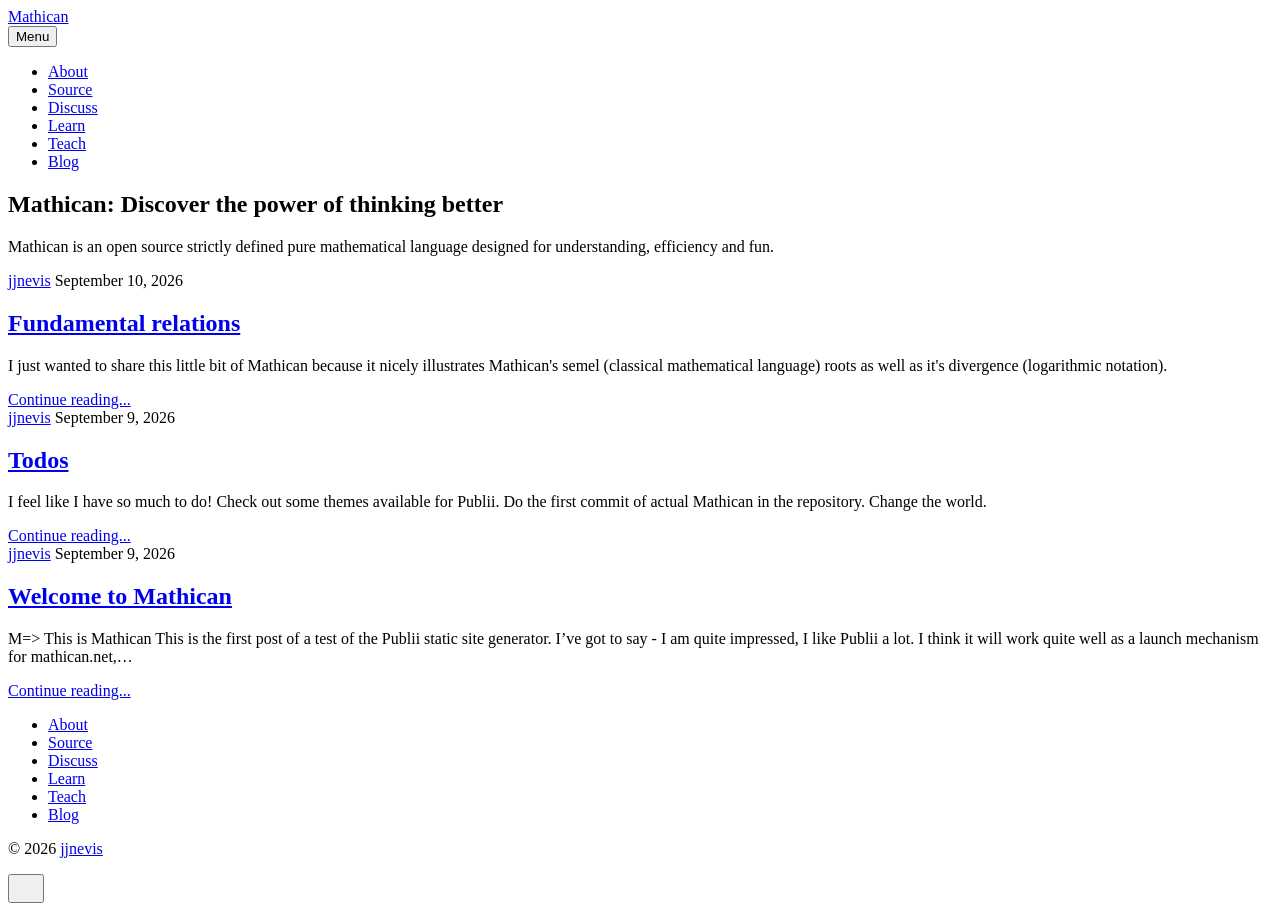
<file: index.html>
<!DOCTYPE html><html lang="en-gb"><head><meta charset="utf-8"><meta http-equiv="X-UA-Compatible" content="IE=edge"><meta name="viewport" content="width=device-width,initial-scale=1"><title>Mathican</title><meta name="generator" content="Publii Open-Source CMS for Static Site"><link rel="canonical" href="https://mathican.net/"><link rel="alternate" type="application/atom+xml" href="https://mathican.net/feed.xml" title="Mathican - RSS"><link rel="alternate" type="application/json" href="https://mathican.net/feed.json" title="Mathican - JSON"><meta property="og:title" content="Mathican"><meta property="og:site_name" content="Mathican"><meta property="og:description" content=""><meta property="og:url" content="https://mathican.net/"><meta property="og:type" content="website"><link rel="stylesheet" href="https://mathican.net/assets/css/style.css?v&#x3D;a0ba884548820066dfadd8416036abba"><script type="application/ld+json">{"@context":"http://schema.org","@type":"Organization","name":"Mathican","url":"https://mathican.net/"}</script><noscript><style>img[loading] {
                    opacity: 1;
                }</style></noscript></head><body class="home-template"><header class="top js-header"><a class="logo" href="https://mathican.net/">Mathican</a><nav class="navbar js-navbar"><button class="navbar__toggle js-toggle" aria-label="Menu" aria-haspopup="true" aria-expanded="false"><span class="navbar__toggle-box"><span class="navbar__toggle-inner">Menu</span></span></button><ul class="navbar__menu"><li><a href="https://mathican.net/mathican-think-better.html" target="_self">About</a></li><li><a href="https://github.com/jjnevis/mathican" target="_self">Source</a></li><li><a href="https://github.com/jjnevis/mathican/discussions" target="_self">Discuss</a></li><li><a href="https://mathican.net/page-two.html" target="_self">Learn</a></li><li><a href="https://mathican.net/home-page.html" target="_self">Teach</a></li><li><a href="https://mathican.net/" target="_self">Blog</a></li></ul></nav></header><main><div class="hero hero--noimage"><header class="hero__content hero__content--centered"><div class="wrapper"><h2>Mathican: Discover the power of thinking better</h2><p>Mathican is an open source strictly defined pure mathematical language designed for understanding, efficiency and fun.</p></div></header></div><div class="wrapper feed"><article class="feed__item feed__item--centered"><div class="feed__content"><header><div class="feed__meta"><a href="https://mathican.net/authors/jay-bostock/" class="feed__author">jjnevis</a> <time datetime="2026-09-10T11:52" class="feed__date">September 10, 2026</time></div><h2 class="feed__title"><a href="https://mathican.net/fundamental-relations.html">Fundamental relations</a></h2></header><p>I just wanted to share this little bit of Mathican because it nicely illustrates Mathican's semel (classical mathematical language) roots as well as it's divergence (logarithmic notation).</p><a href="https://mathican.net/fundamental-relations.html" class="readmore feed__readmore">Continue reading...</a></div></article><article class="feed__item feed__item--centered"><div class="feed__content"><header><div class="feed__meta"><a href="https://mathican.net/authors/jay-bostock/" class="feed__author">jjnevis</a> <time datetime="2026-09-09T23:56" class="feed__date">September 9, 2026</time></div><h2 class="feed__title"><a href="https://mathican.net/test-post.html">Todos</a></h2></header><p>I feel like I have so much to do! Check out some themes available for Publii. Do the first commit of actual Mathican in the repository. Change the world.</p><a href="https://mathican.net/test-post.html" class="readmore feed__readmore">Continue reading...</a></div></article><article class="feed__item feed__item--centered"><div class="feed__content"><header><div class="feed__meta"><a href="https://mathican.net/authors/jay-bostock/" class="feed__author">jjnevis</a> <time datetime="2026-09-09T23:25" class="feed__date">September 9, 2026</time></div><h2 class="feed__title"><a href="https://mathican.net/welcome-to-mathican.html">Welcome to Mathican</a></h2></header><p>M=&gt; This is Mathican This is the first post of a test of the Publii static site generator. I’ve got to say - I am quite impressed, I like Publii a lot. I think it will work quite well as a launch mechanism for mathican.net,&hellip;</p><a href="https://mathican.net/welcome-to-mathican.html" class="readmore feed__readmore">Continue reading...</a></div></article></div></main><footer class="footer"><div class="wrapper"><nav class="footer__nav"><ul><li><a href="https://mathican.net/mathican-think-better.html" class="al" target="_self">About</a></li><li><a href="https://github.com/jjnevis/mathican" class="al" target="_self">Source</a></li><li><a href="https://github.com/jjnevis/mathican/discussions" class="al" target="_self">Discuss</a></li><li><a href="https://mathican.net/page-two.html" class="al" target="_self">Learn</a></li><li><a href="https://mathican.net/home-page.html" class="al" target="_self">Teach</a></li><li><a href="https://mathican.net/" class="al" target="_self">Blog</a></li></ul></nav><div class="footer__copyright"><p>© 2026 <a href="https://jjnevis.com" title="jjnevis">jjnevis</a></p></div><button id="backToTop" class="footer__bttop" aria-label="Back to top" title="Back to top"><svg width="20" height="20"><use xlink:href="https://mathican.net/assets/svg/svg-map.svg#toparrow"/></svg></button></div></footer><script defer="defer" src="https://mathican.net/assets/js/scripts.min.js?v&#x3D;dafec4f87fead6718cb125f0b0fc8441"></script><script>window.publiiThemeMenuConfig={mobileMenuMode:'sidebar',animationSpeed:300,submenuWidth: 'auto',doubleClickTime:500,mobileMenuExpandableSubmenus:true,relatedContainerForOverlayMenuSelector:'.top'};</script><script>var images = document.querySelectorAll('img[loading]');
        for (var i = 0; i < images.length; i++) {
            if (images[i].complete) {
                images[i].classList.add('is-loaded');
            } else {
                images[i].addEventListener('load', function () {
                    this.classList.add('is-loaded');
                }, false);
            }
        }</script></body></html>
</file>
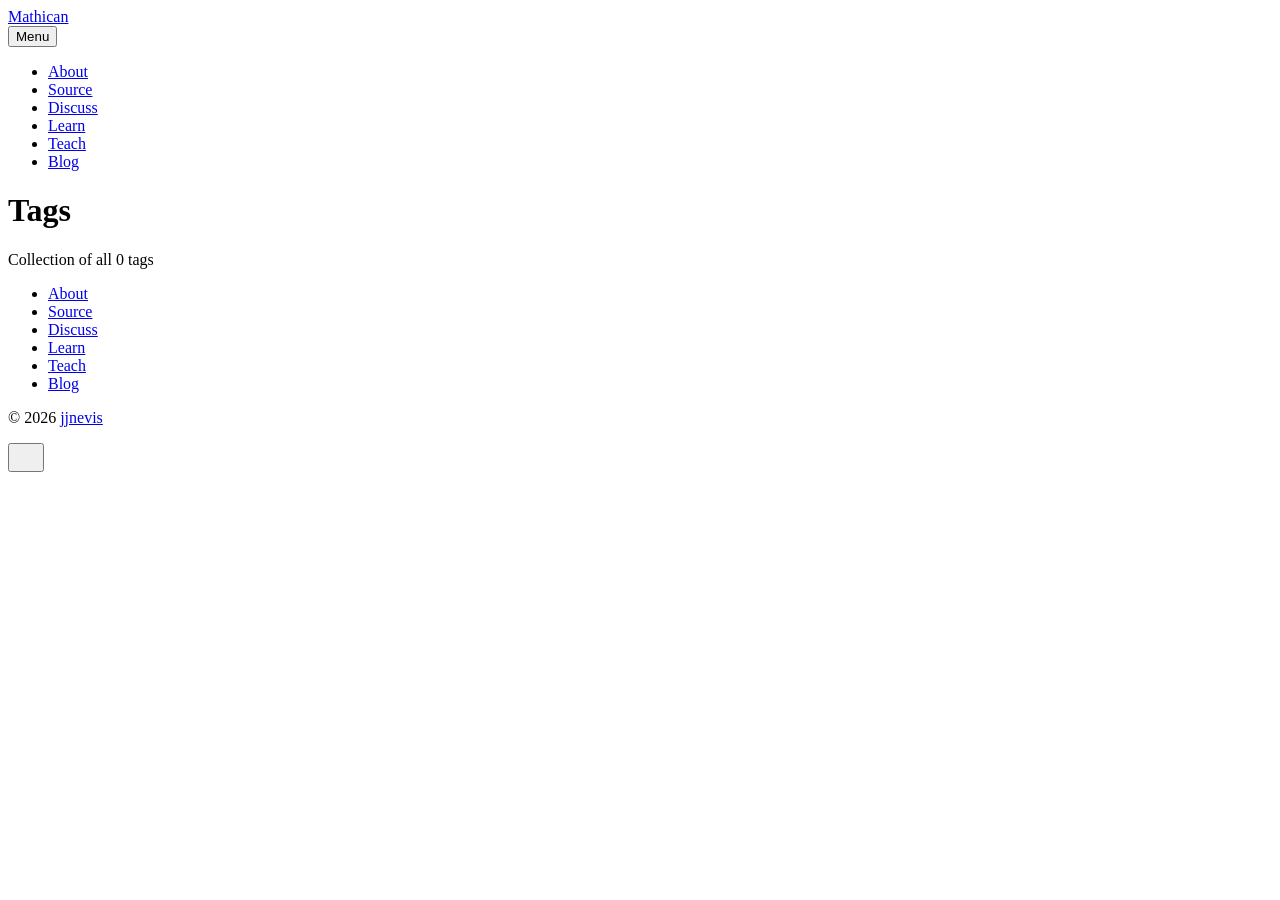
<file: tags/index.html>
<!DOCTYPE html><html lang="en-gb"><head><meta charset="utf-8"><meta http-equiv="X-UA-Compatible" content="IE=edge"><meta name="viewport" content="width=device-width,initial-scale=1"><title>All tags - Mathican</title><meta name="robots" content="noindex, follow"><meta name="generator" content="Publii Open-Source CMS for Static Site"><link rel="alternate" type="application/atom+xml" href="https://mathican.net/feed.xml" title="Mathican - RSS"><link rel="alternate" type="application/json" href="https://mathican.net/feed.json" title="Mathican - JSON"><meta property="og:title" content="Mathican"><meta property="og:site_name" content="Mathican"><meta property="og:description" content=""><meta property="og:url" content="https://mathican.net/tags/"><meta property="og:type" content="website"><link rel="stylesheet" href="https://mathican.net/assets/css/style.css?v&#x3D;a0ba884548820066dfadd8416036abba"><script type="application/ld+json">{"@context":"http://schema.org","@type":"Organization","name":"Mathican","url":"https://mathican.net/"}</script><noscript><style>img[loading] {
                    opacity: 1;
                }</style></noscript></head><body class="tags-template"><header class="top js-header"><a class="logo" href="https://mathican.net/">Mathican</a><nav class="navbar js-navbar"><button class="navbar__toggle js-toggle" aria-label="Menu" aria-haspopup="true" aria-expanded="false"><span class="navbar__toggle-box"><span class="navbar__toggle-inner">Menu</span></span></button><ul class="navbar__menu"><li><a href="https://mathican.net/mathican-think-better.html" target="_self">About</a></li><li><a href="https://github.com/jjnevis/mathican" target="_self">Source</a></li><li><a href="https://github.com/jjnevis/mathican/discussions" target="_self">Discuss</a></li><li><a href="https://mathican.net/page-two.html" target="_self">Learn</a></li><li><a href="https://mathican.net/home-page.html" target="_self">Teach</a></li><li><a href="https://mathican.net/" target="_self">Blog</a></li></ul></nav></header><main class="page page--tags"><div class="hero hero--noimage"><header class="hero__content hero__content--centered"><div class="wrapper"><h1>Tags</h1><p class="page__desc">Collection of all 0 tags</p></div></header></div><div class="wrapper"><ul class="feed feed--grid"></ul></div></main><footer class="footer"><div class="wrapper"><nav class="footer__nav"><ul><li><a href="https://mathican.net/mathican-think-better.html" class="al" target="_self">About</a></li><li><a href="https://github.com/jjnevis/mathican" class="al" target="_self">Source</a></li><li><a href="https://github.com/jjnevis/mathican/discussions" class="al" target="_self">Discuss</a></li><li><a href="https://mathican.net/page-two.html" class="al" target="_self">Learn</a></li><li><a href="https://mathican.net/home-page.html" class="al" target="_self">Teach</a></li><li><a href="https://mathican.net/" class="al" target="_self">Blog</a></li></ul></nav><div class="footer__copyright"><p>© 2026 <a href="https://jjnevis.com" title="jjnevis">jjnevis</a></p></div><button id="backToTop" class="footer__bttop" aria-label="Back to top" title="Back to top"><svg width="20" height="20"><use xlink:href="https://mathican.net/assets/svg/svg-map.svg#toparrow"/></svg></button></div></footer><script defer="defer" src="https://mathican.net/assets/js/scripts.min.js?v&#x3D;dafec4f87fead6718cb125f0b0fc8441"></script><script>window.publiiThemeMenuConfig={mobileMenuMode:'sidebar',animationSpeed:300,submenuWidth: 'auto',doubleClickTime:500,mobileMenuExpandableSubmenus:true,relatedContainerForOverlayMenuSelector:'.top'};</script><script>var images = document.querySelectorAll('img[loading]');
        for (var i = 0; i < images.length; i++) {
            if (images[i].complete) {
                images[i].classList.add('is-loaded');
            } else {
                images[i].addEventListener('load', function () {
                    this.classList.add('is-loaded');
                }, false);
            }
        }</script></body></html>
</file>
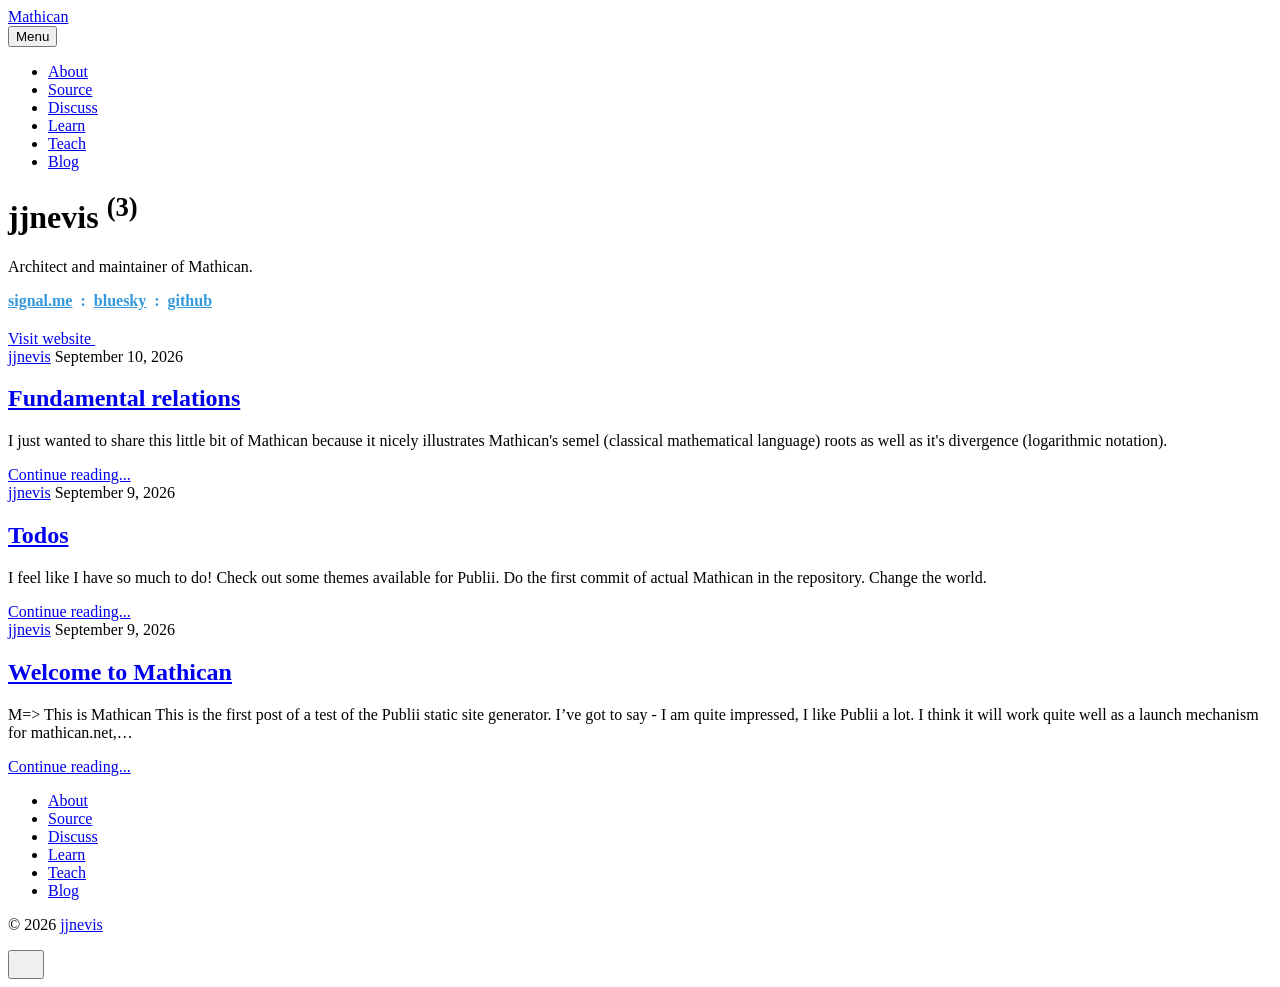
<file: authors/jay-bostock/index.html>
<!DOCTYPE html><html lang="en-gb"><head><meta charset="utf-8"><meta http-equiv="X-UA-Compatible" content="IE=edge"><meta name="viewport" content="width=device-width,initial-scale=1"><title>Author: jjnevis - Mathican</title><meta name="robots" content="noindex, follow"><meta name="generator" content="Publii Open-Source CMS for Static Site"><link rel="alternate" type="application/atom+xml" href="https://mathican.net/feed.xml" title="Mathican - RSS"><link rel="alternate" type="application/json" href="https://mathican.net/feed.json" title="Mathican - JSON"><meta property="og:title" content="jjnevis"><meta property="og:site_name" content="Mathican"><meta property="og:description" content=""><meta property="og:url" content="https://mathican.net/authors/jay-bostock/"><meta property="og:type" content="website"><link rel="stylesheet" href="https://mathican.net/assets/css/style.css?v&#x3D;a0ba884548820066dfadd8416036abba"><script type="application/ld+json">{"@context":"http://schema.org","@type":"Organization","name":"Mathican","url":"https://mathican.net/"}</script><noscript><style>img[loading] {
                    opacity: 1;
                }</style></noscript></head><body class="author-template"><header class="top js-header"><a class="logo" href="https://mathican.net/">Mathican</a><nav class="navbar js-navbar"><button class="navbar__toggle js-toggle" aria-label="Menu" aria-haspopup="true" aria-expanded="false"><span class="navbar__toggle-box"><span class="navbar__toggle-inner">Menu</span></span></button><ul class="navbar__menu"><li><a href="https://mathican.net/mathican-think-better.html" target="_self">About</a></li><li><a href="https://github.com/jjnevis/mathican" target="_self">Source</a></li><li><a href="https://github.com/jjnevis/mathican/discussions" target="_self">Discuss</a></li><li><a href="https://mathican.net/page-two.html" target="_self">Learn</a></li><li><a href="https://mathican.net/home-page.html" target="_self">Teach</a></li><li><a href="https://mathican.net/" target="_self">Blog</a></li></ul></nav></header><main class="page page--author"><div class="hero hero--noimage"><header class="hero__content hero__content--centered"><div class="wrapper"><div><h1>jjnevis <sup>(3)</sup></h1><div class="page__desc"><p>Architect and maintainer of Mathican.</p><p><span style="color: #3598db;"><strong><a href="https://signal.me/#eu/1jBFLDtlW_A7BFiOjUFwmZ_xEIvnwQEYni6h6uMxLAWQ4lgb7V9CGIiminJ3ol8H" title="signal.me" style="color: #3598db;">signal.me</a>  :  <span style="color: #3598db;"><a href="https://bsky.app/profile/jjnevis.com" title="bluesky" style="color: #3598db;">bluesky</a>  :  <a href="https://github.com/jjnevis" title="github" style="color: #3598db;">github</a></span></strong></span></p></div><div class="page--author__website"><a href="https://jjnevis.com" target="_blank" rel="nofollow noreferrer noopener" class="btn btn--icon"><span>Visit website</span> <svg height="18" width="18" aria-hidden="true"><use xlink:href="https://mathican.net/assets/svg/svg-map.svg#website"/></svg></a></div></div></div></header></div><div class="wrapper feed"><article class="feed__item feed__item--centered"><div class="feed__content"><header><div class="feed__meta"><a href="https://mathican.net/authors/jay-bostock/" class="feed__author">jjnevis</a> <time datetime="2026-09-10T11:52" class="feed__date">September 10, 2026</time></div><h2 class="feed__title"><a href="https://mathican.net/fundamental-relations.html">Fundamental relations</a></h2></header><p>I just wanted to share this little bit of Mathican because it nicely illustrates Mathican's semel (classical mathematical language) roots as well as it's divergence (logarithmic notation).</p><a href="https://mathican.net/fundamental-relations.html" class="readmore feed__readmore">Continue reading...</a></div></article><article class="feed__item feed__item--centered"><div class="feed__content"><header><div class="feed__meta"><a href="https://mathican.net/authors/jay-bostock/" class="feed__author">jjnevis</a> <time datetime="2026-09-09T23:56" class="feed__date">September 9, 2026</time></div><h2 class="feed__title"><a href="https://mathican.net/test-post.html">Todos</a></h2></header><p>I feel like I have so much to do! Check out some themes available for Publii. Do the first commit of actual Mathican in the repository. Change the world.</p><a href="https://mathican.net/test-post.html" class="readmore feed__readmore">Continue reading...</a></div></article><article class="feed__item feed__item--centered"><div class="feed__content"><header><div class="feed__meta"><a href="https://mathican.net/authors/jay-bostock/" class="feed__author">jjnevis</a> <time datetime="2026-09-09T23:25" class="feed__date">September 9, 2026</time></div><h2 class="feed__title"><a href="https://mathican.net/welcome-to-mathican.html">Welcome to Mathican</a></h2></header><p>M=&gt; This is Mathican This is the first post of a test of the Publii static site generator. I’ve got to say - I am quite impressed, I like Publii a lot. I think it will work quite well as a launch mechanism for mathican.net,&hellip;</p><a href="https://mathican.net/welcome-to-mathican.html" class="readmore feed__readmore">Continue reading...</a></div></article></div></main><footer class="footer"><div class="wrapper"><nav class="footer__nav"><ul><li><a href="https://mathican.net/mathican-think-better.html" class="al" target="_self">About</a></li><li><a href="https://github.com/jjnevis/mathican" class="al" target="_self">Source</a></li><li><a href="https://github.com/jjnevis/mathican/discussions" class="al" target="_self">Discuss</a></li><li><a href="https://mathican.net/page-two.html" class="al" target="_self">Learn</a></li><li><a href="https://mathican.net/home-page.html" class="al" target="_self">Teach</a></li><li><a href="https://mathican.net/" class="al" target="_self">Blog</a></li></ul></nav><div class="footer__copyright"><p>© 2026 <a href="https://jjnevis.com" title="jjnevis">jjnevis</a></p></div><button id="backToTop" class="footer__bttop" aria-label="Back to top" title="Back to top"><svg width="20" height="20"><use xlink:href="https://mathican.net/assets/svg/svg-map.svg#toparrow"/></svg></button></div></footer><script defer="defer" src="https://mathican.net/assets/js/scripts.min.js?v&#x3D;dafec4f87fead6718cb125f0b0fc8441"></script><script>window.publiiThemeMenuConfig={mobileMenuMode:'sidebar',animationSpeed:300,submenuWidth: 'auto',doubleClickTime:500,mobileMenuExpandableSubmenus:true,relatedContainerForOverlayMenuSelector:'.top'};</script><script>var images = document.querySelectorAll('img[loading]');
        for (var i = 0; i < images.length; i++) {
            if (images[i].complete) {
                images[i].classList.add('is-loaded');
            } else {
                images[i].addEventListener('load', function () {
                    this.classList.add('is-loaded');
                }, false);
            }
        }</script></body></html>
</file>
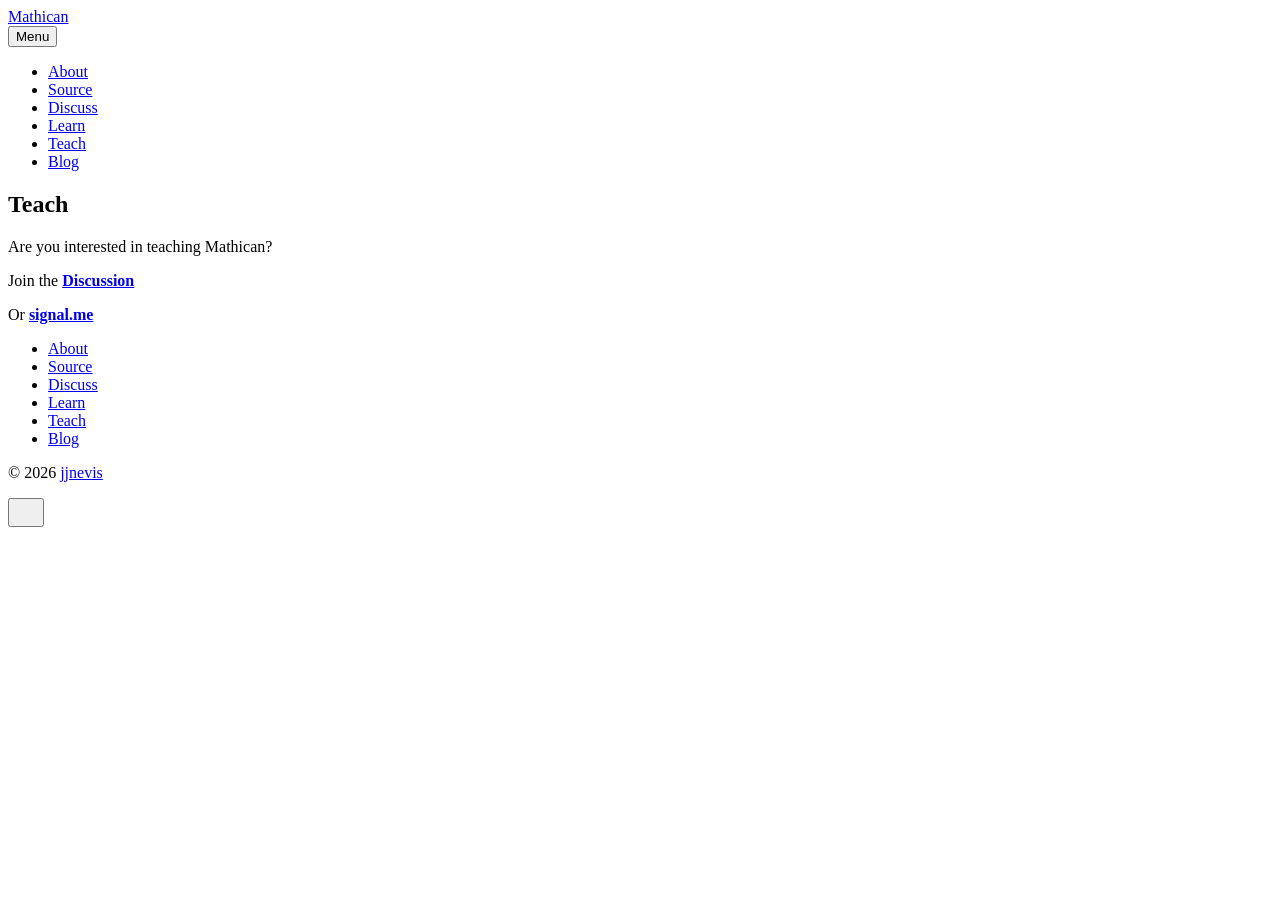
<file: home-page.html>
<!DOCTYPE html><html lang="en-gb"><head><meta charset="utf-8"><meta http-equiv="X-UA-Compatible" content="IE=edge"><meta name="viewport" content="width=device-width,initial-scale=1"><title>Teach - Mathican</title><meta name="description" content="Are you interested in teaching Mathican? Join the Discussion Or signal.me"><meta name="generator" content="Publii Open-Source CMS for Static Site"><link rel="canonical" href="https://mathican.net/home-page.html"><link rel="alternate" type="application/atom+xml" href="https://mathican.net/feed.xml" title="Mathican - RSS"><link rel="alternate" type="application/json" href="https://mathican.net/feed.json" title="Mathican - JSON"><meta property="og:title" content="Teach"><meta property="og:site_name" content="Mathican"><meta property="og:description" content="Are you interested in teaching Mathican? Join the Discussion Or signal.me"><meta property="og:url" content="https://mathican.net/home-page.html"><meta property="og:type" content="article"><link rel="stylesheet" href="https://mathican.net/assets/css/style.css?v&#x3D;a0ba884548820066dfadd8416036abba"><script type="application/ld+json">{"@context":"http://schema.org","@type":"Article","mainEntityOfPage":{"@type":"WebPage","@id":"https://mathican.net/home-page.html"},"headline":"Teach","datePublished":"2026-09-09T23:59+01:00","dateModified":"2026-09-10T15:59+01:00","description":"Are you interested in teaching Mathican? Join the Discussion Or signal.me","author":{"@type":"Person","name":"jjnevis","url":"https://mathican.net/authors/jay-bostock/"},"publisher":{"@type":"Organization","name":"jjnevis"}}</script><noscript><style>img[loading] {
                    opacity: 1;
                }</style></noscript></head><body class="page-template"><header class="top js-header"><a class="logo" href="https://mathican.net/">Mathican</a><nav class="navbar js-navbar"><button class="navbar__toggle js-toggle" aria-label="Menu" aria-haspopup="true" aria-expanded="false"><span class="navbar__toggle-box"><span class="navbar__toggle-inner">Menu</span></span></button><ul class="navbar__menu"><li><a href="https://mathican.net/mathican-think-better.html" target="_self">About</a></li><li><a href="https://github.com/jjnevis/mathican" target="_self">Source</a></li><li><a href="https://github.com/jjnevis/mathican/discussions" target="_self">Discuss</a></li><li><a href="https://mathican.net/page-two.html" target="_self">Learn</a></li><li class="active"><a href="https://mathican.net/home-page.html" target="_self">Teach</a></li><li><a href="https://mathican.net/" target="_self">Blog</a></li></ul></nav></header><main class="page"><article class="content"><div class="hero hero--noimage"><header class="hero__content hero__content--centered"><div class="wrapper"><h1>Teach</h1></div></header></div><div class="entry-wrapper content__entry"><p>Are you interested in teaching Mathican?</p><p>Join the <strong><a href="https://github.com/jjnevis/mathican/discussions" title="Discussion">Discussion</a></strong></p><p>Or <strong><a href="https://signal.me/#eu/1jBFLDtlW_A7BFiOjUFwmZ_xEIvnwQEYni6h6uMxLAWQ4lgb7V9CGIiminJ3ol8H" title="signal.me">signal.me</a></strong></p></div></article></main><footer class="footer"><div class="wrapper"><nav class="footer__nav"><ul><li><a href="https://mathican.net/mathican-think-better.html" class="al" target="_self">About</a></li><li><a href="https://github.com/jjnevis/mathican" class="al" target="_self">Source</a></li><li><a href="https://github.com/jjnevis/mathican/discussions" class="al" target="_self">Discuss</a></li><li><a href="https://mathican.net/page-two.html" class="al" target="_self">Learn</a></li><li class="active"><a href="https://mathican.net/home-page.html" class="al" target="_self">Teach</a></li><li><a href="https://mathican.net/" class="al" target="_self">Blog</a></li></ul></nav><div class="footer__copyright"><p>© 2026 <a href="https://jjnevis.com" title="jjnevis">jjnevis</a></p></div><button id="backToTop" class="footer__bttop" aria-label="Back to top" title="Back to top"><svg width="20" height="20"><use xlink:href="https://mathican.net/assets/svg/svg-map.svg#toparrow"/></svg></button></div></footer><script defer="defer" src="https://mathican.net/assets/js/scripts.min.js?v&#x3D;dafec4f87fead6718cb125f0b0fc8441"></script><script>window.publiiThemeMenuConfig={mobileMenuMode:'sidebar',animationSpeed:300,submenuWidth: 'auto',doubleClickTime:500,mobileMenuExpandableSubmenus:true,relatedContainerForOverlayMenuSelector:'.top'};</script><script>var images = document.querySelectorAll('img[loading]');
        for (var i = 0; i < images.length; i++) {
            if (images[i].complete) {
                images[i].classList.add('is-loaded');
            } else {
                images[i].addEventListener('load', function () {
                    this.classList.add('is-loaded');
                }, false);
            }
        }</script></body></html>
</file>
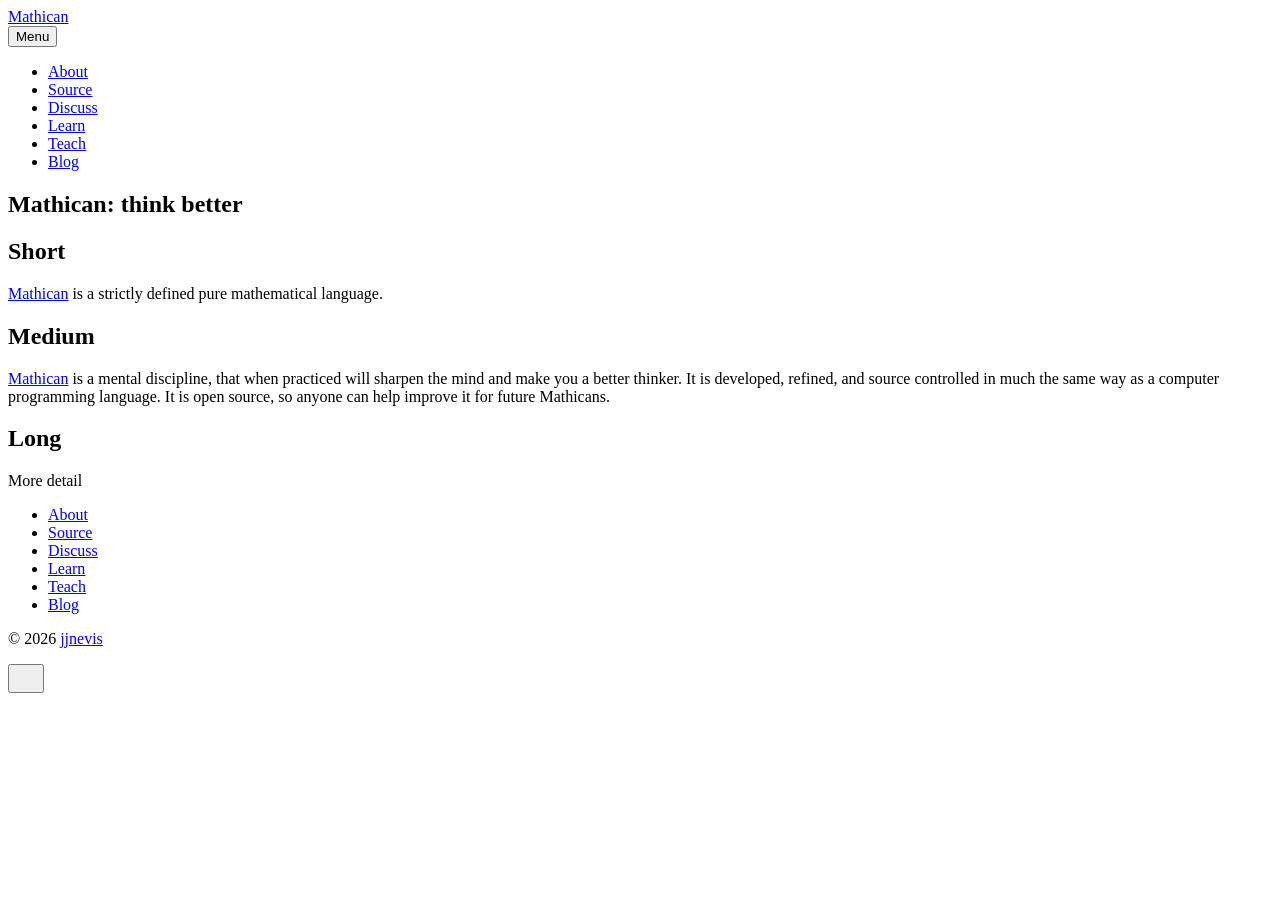
<file: mathican-think-better.html>
<!DOCTYPE html><html lang="en-gb"><head><meta charset="utf-8"><meta http-equiv="X-UA-Compatible" content="IE=edge"><meta name="viewport" content="width=device-width,initial-scale=1"><title>Mathican: think better - Mathican</title><meta name="description" content="Short Mathican is a strictly defined pure mathematical language. Mathican is a mental discipline, that when practiced will sharpen the mind and make you a better thinker. It is developed, refined, and source controlled in much the same way as a computer programming language. It&amp;hellip;"><meta name="generator" content="Publii Open-Source CMS for Static Site"><link rel="canonical" href="https://mathican.net/mathican-think-better.html"><link rel="alternate" type="application/atom+xml" href="https://mathican.net/feed.xml" title="Mathican - RSS"><link rel="alternate" type="application/json" href="https://mathican.net/feed.json" title="Mathican - JSON"><meta property="og:title" content="Mathican: think better"><meta property="og:site_name" content="Mathican"><meta property="og:description" content="Short Mathican is a strictly defined pure mathematical language. Mathican is a mental discipline, that when practiced will sharpen the mind and make you a better thinker. It is developed, refined, and source controlled in much the same way as a computer programming language. It&amp;hellip;"><meta property="og:url" content="https://mathican.net/mathican-think-better.html"><meta property="og:type" content="article"><link rel="stylesheet" href="https://mathican.net/assets/css/style.css?v&#x3D;a0ba884548820066dfadd8416036abba"><script type="application/ld+json">{"@context":"http://schema.org","@type":"Article","mainEntityOfPage":{"@type":"WebPage","@id":"https://mathican.net/mathican-think-better.html"},"headline":"Mathican: think better","datePublished":"2026-09-10T16:48+01:00","dateModified":"2026-09-10T16:53+01:00","description":"Short Mathican is a strictly defined pure mathematical language. Mathican is a mental discipline, that when practiced will sharpen the mind and make you a better thinker. It is developed, refined, and source controlled in much the same way as a computer programming language. It&hellip;","author":{"@type":"Person","name":"jjnevis","url":"https://mathican.net/authors/jay-bostock/"},"publisher":{"@type":"Organization","name":"jjnevis"}}</script><noscript><style>img[loading] {
                    opacity: 1;
                }</style></noscript></head><body class="page-template"><header class="top js-header"><a class="logo" href="https://mathican.net/">Mathican</a><nav class="navbar js-navbar"><button class="navbar__toggle js-toggle" aria-label="Menu" aria-haspopup="true" aria-expanded="false"><span class="navbar__toggle-box"><span class="navbar__toggle-inner">Menu</span></span></button><ul class="navbar__menu"><li class="active"><a href="https://mathican.net/mathican-think-better.html" target="_self">About</a></li><li><a href="https://github.com/jjnevis/mathican" target="_self">Source</a></li><li><a href="https://github.com/jjnevis/mathican/discussions" target="_self">Discuss</a></li><li><a href="https://mathican.net/page-two.html" target="_self">Learn</a></li><li><a href="https://mathican.net/home-page.html" target="_self">Teach</a></li><li><a href="https://mathican.net/" target="_self">Blog</a></li></ul></nav></header><main class="page"><article class="content"><div class="hero hero--noimage"><header class="hero__content hero__content--centered"><div class="wrapper"><h1>Mathican: think better</h1></div></header></div><div class="entry-wrapper content__entry"><h1>Short</h1><p><a href="https://github.com/jjnevis/mathican" title="Mathican">Mathican</a> is a strictly defined pure mathematical language.</p><h1>Medium</h1><p><a href="https://github.com/jjnevis/mathican" title="Mathican">Mathican</a> is a mental discipline, that when practiced will sharpen the mind and make you a better thinker. It is developed, refined, and source controlled in much the same way as a computer programming language. It is open source, so anyone can help improve it for future Mathicans.</p><h1>Long</h1><p>More detail</p></div></article></main><footer class="footer"><div class="wrapper"><nav class="footer__nav"><ul><li class="active"><a href="https://mathican.net/mathican-think-better.html" class="al" target="_self">About</a></li><li><a href="https://github.com/jjnevis/mathican" class="al" target="_self">Source</a></li><li><a href="https://github.com/jjnevis/mathican/discussions" class="al" target="_self">Discuss</a></li><li><a href="https://mathican.net/page-two.html" class="al" target="_self">Learn</a></li><li><a href="https://mathican.net/home-page.html" class="al" target="_self">Teach</a></li><li><a href="https://mathican.net/" class="al" target="_self">Blog</a></li></ul></nav><div class="footer__copyright"><p>© 2026 <a href="https://jjnevis.com" title="jjnevis">jjnevis</a></p></div><button id="backToTop" class="footer__bttop" aria-label="Back to top" title="Back to top"><svg width="20" height="20"><use xlink:href="https://mathican.net/assets/svg/svg-map.svg#toparrow"/></svg></button></div></footer><script defer="defer" src="https://mathican.net/assets/js/scripts.min.js?v&#x3D;dafec4f87fead6718cb125f0b0fc8441"></script><script>window.publiiThemeMenuConfig={mobileMenuMode:'sidebar',animationSpeed:300,submenuWidth: 'auto',doubleClickTime:500,mobileMenuExpandableSubmenus:true,relatedContainerForOverlayMenuSelector:'.top'};</script><script>var images = document.querySelectorAll('img[loading]');
        for (var i = 0; i < images.length; i++) {
            if (images[i].complete) {
                images[i].classList.add('is-loaded');
            } else {
                images[i].addEventListener('load', function () {
                    this.classList.add('is-loaded');
                }, false);
            }
        }</script></body></html>
</file>
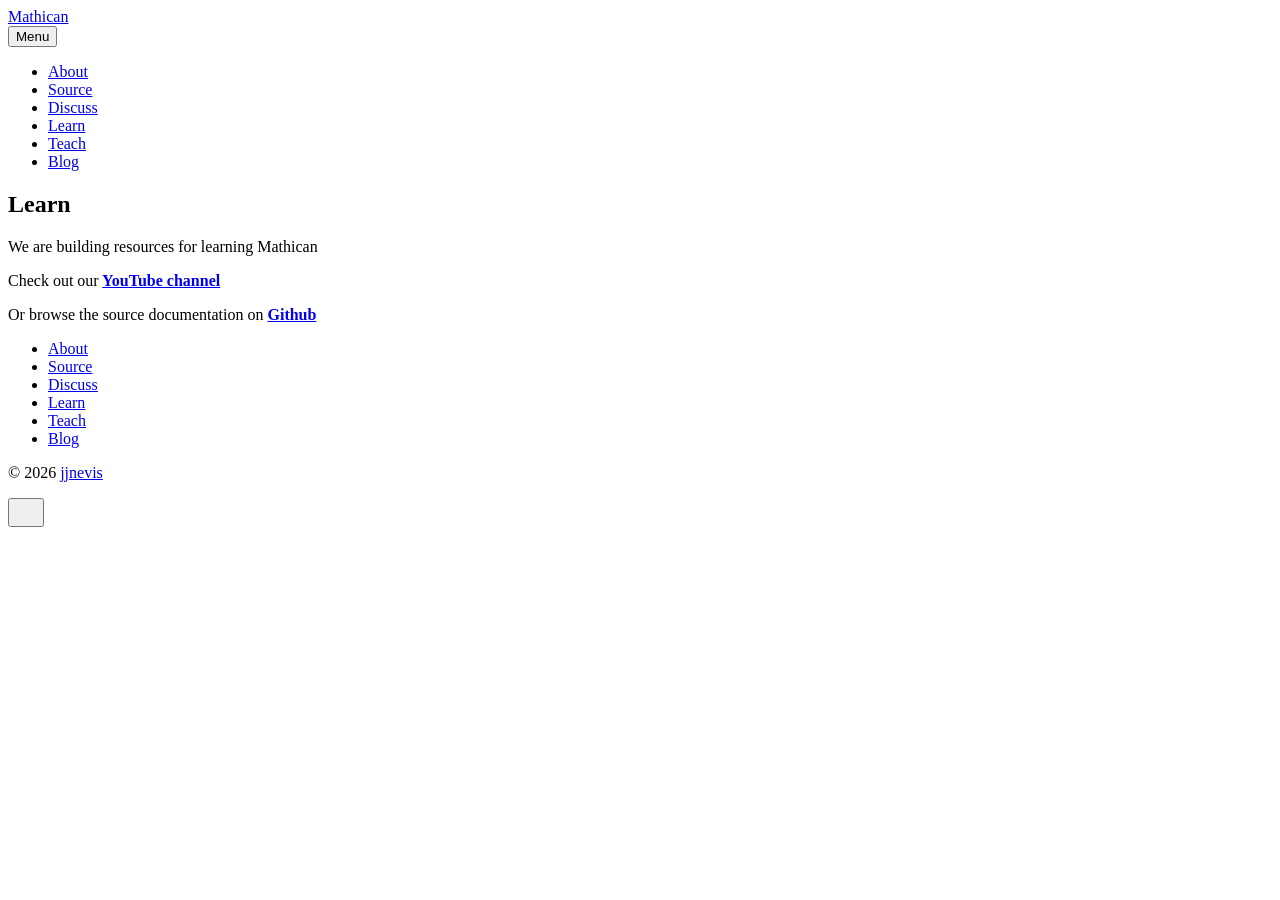
<file: page-two.html>
<!DOCTYPE html><html lang="en-gb"><head><meta charset="utf-8"><meta http-equiv="X-UA-Compatible" content="IE=edge"><meta name="viewport" content="width=device-width,initial-scale=1"><title>Learn - Mathican</title><meta name="description" content="We are building resources for learning Mathican Check out our YouTube channel Or browse the source documentation on Github"><meta name="generator" content="Publii Open-Source CMS for Static Site"><link rel="canonical" href="https://mathican.net/page-two.html"><link rel="alternate" type="application/atom+xml" href="https://mathican.net/feed.xml" title="Mathican - RSS"><link rel="alternate" type="application/json" href="https://mathican.net/feed.json" title="Mathican - JSON"><meta property="og:title" content="Learn"><meta property="og:site_name" content="Mathican"><meta property="og:description" content="We are building resources for learning Mathican Check out our YouTube channel Or browse the source documentation on Github"><meta property="og:url" content="https://mathican.net/page-two.html"><meta property="og:type" content="article"><link rel="stylesheet" href="https://mathican.net/assets/css/style.css?v&#x3D;a0ba884548820066dfadd8416036abba"><script type="application/ld+json">{"@context":"http://schema.org","@type":"Article","mainEntityOfPage":{"@type":"WebPage","@id":"https://mathican.net/page-two.html"},"headline":"Learn","datePublished":"2026-09-10T00:01+01:00","dateModified":"2026-09-10T15:56+01:00","description":"We are building resources for learning Mathican Check out our YouTube channel Or browse the source documentation on Github","author":{"@type":"Person","name":"jjnevis","url":"https://mathican.net/authors/jay-bostock/"},"publisher":{"@type":"Organization","name":"jjnevis"}}</script><noscript><style>img[loading] {
                    opacity: 1;
                }</style></noscript></head><body class="page-template"><header class="top js-header"><a class="logo" href="https://mathican.net/">Mathican</a><nav class="navbar js-navbar"><button class="navbar__toggle js-toggle" aria-label="Menu" aria-haspopup="true" aria-expanded="false"><span class="navbar__toggle-box"><span class="navbar__toggle-inner">Menu</span></span></button><ul class="navbar__menu"><li><a href="https://mathican.net/mathican-think-better.html" target="_self">About</a></li><li><a href="https://github.com/jjnevis/mathican" target="_self">Source</a></li><li><a href="https://github.com/jjnevis/mathican/discussions" target="_self">Discuss</a></li><li class="active"><a href="https://mathican.net/page-two.html" target="_self">Learn</a></li><li><a href="https://mathican.net/home-page.html" target="_self">Teach</a></li><li><a href="https://mathican.net/" target="_self">Blog</a></li></ul></nav></header><main class="page"><article class="content"><div class="hero hero--noimage"><header class="hero__content hero__content--centered"><div class="wrapper"><h1>Learn</h1></div></header></div><div class="entry-wrapper content__entry"><p class="align-left">We are building resources for learning Mathican</p><p>Check out our<strong> <a href="https://www.youtube.com/channel/UCT8CKSxL5lccE7RAuySXLnA" title="YouTube channel">YouTube channel</a></strong></p><p>Or browse the source documentation on<strong> <a href="https://github.com/jjnevis/mathican">Github</a></strong></p></div></article></main><footer class="footer"><div class="wrapper"><nav class="footer__nav"><ul><li><a href="https://mathican.net/mathican-think-better.html" class="al" target="_self">About</a></li><li><a href="https://github.com/jjnevis/mathican" class="al" target="_self">Source</a></li><li><a href="https://github.com/jjnevis/mathican/discussions" class="al" target="_self">Discuss</a></li><li class="active"><a href="https://mathican.net/page-two.html" class="al" target="_self">Learn</a></li><li><a href="https://mathican.net/home-page.html" class="al" target="_self">Teach</a></li><li><a href="https://mathican.net/" class="al" target="_self">Blog</a></li></ul></nav><div class="footer__copyright"><p>© 2026 <a href="https://jjnevis.com" title="jjnevis">jjnevis</a></p></div><button id="backToTop" class="footer__bttop" aria-label="Back to top" title="Back to top"><svg width="20" height="20"><use xlink:href="https://mathican.net/assets/svg/svg-map.svg#toparrow"/></svg></button></div></footer><script defer="defer" src="https://mathican.net/assets/js/scripts.min.js?v&#x3D;dafec4f87fead6718cb125f0b0fc8441"></script><script>window.publiiThemeMenuConfig={mobileMenuMode:'sidebar',animationSpeed:300,submenuWidth: 'auto',doubleClickTime:500,mobileMenuExpandableSubmenus:true,relatedContainerForOverlayMenuSelector:'.top'};</script><script>var images = document.querySelectorAll('img[loading]');
        for (var i = 0; i < images.length; i++) {
            if (images[i].complete) {
                images[i].classList.add('is-loaded');
            } else {
                images[i].addEventListener('load', function () {
                    this.classList.add('is-loaded');
                }, false);
            }
        }</script></body></html>
</file>
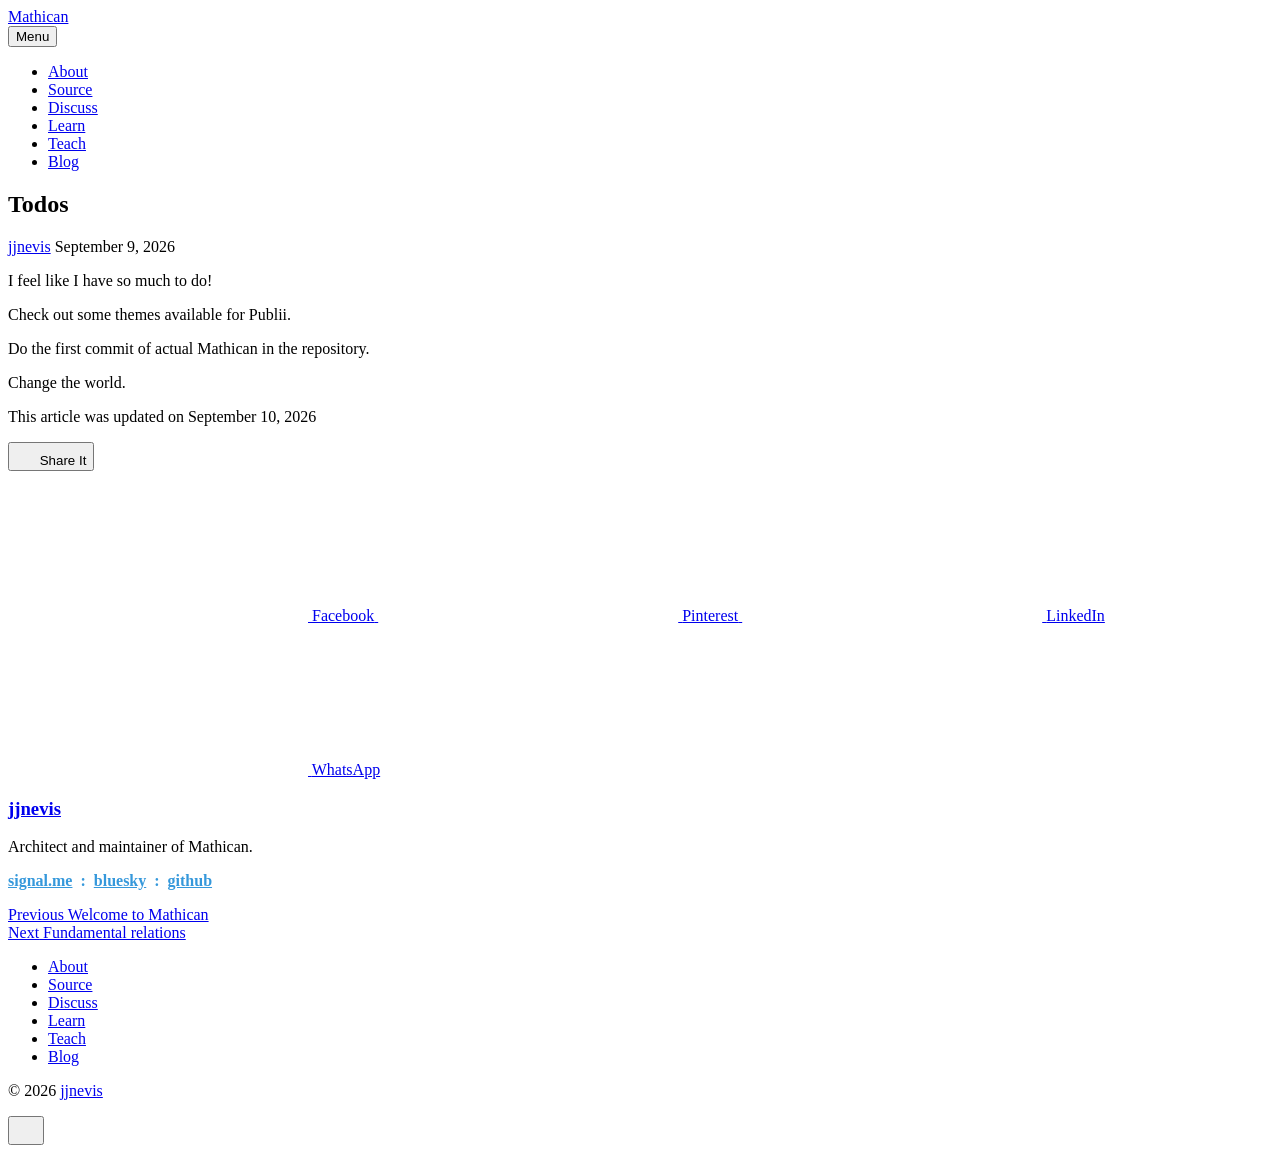
<file: test-post.html>
<!DOCTYPE html><html lang="en-gb"><head><meta charset="utf-8"><meta http-equiv="X-UA-Compatible" content="IE=edge"><meta name="viewport" content="width=device-width,initial-scale=1"><title>Todos - Mathican</title><meta name="description" content="I feel like I have so much to do! Check out some themes available for Publii. Do the first commit of actual Mathican in the repository. Change the world."><meta name="generator" content="Publii Open-Source CMS for Static Site"><link rel="canonical" href="https://mathican.net/test-post.html"><link rel="alternate" type="application/atom+xml" href="https://mathican.net/feed.xml" title="Mathican - RSS"><link rel="alternate" type="application/json" href="https://mathican.net/feed.json" title="Mathican - JSON"><meta property="og:title" content="Todos"><meta property="og:site_name" content="Mathican"><meta property="og:description" content="I feel like I have so much to do! Check out some themes available for Publii. Do the first commit of actual Mathican in the repository. Change the world."><meta property="og:url" content="https://mathican.net/test-post.html"><meta property="og:type" content="article"><link rel="stylesheet" href="https://mathican.net/assets/css/style.css?v&#x3D;a0ba884548820066dfadd8416036abba"><script type="application/ld+json">{"@context":"http://schema.org","@type":"Article","mainEntityOfPage":{"@type":"WebPage","@id":"https://mathican.net/test-post.html"},"headline":"Todos","datePublished":"2026-09-09T23:56+01:00","dateModified":"2026-09-10T00:20+01:00","description":"I feel like I have so much to do! Check out some themes available for Publii. Do the first commit of actual Mathican in the repository. Change the world.","author":{"@type":"Person","name":"jjnevis","url":"https://mathican.net/authors/jay-bostock/"},"publisher":{"@type":"Organization","name":"jjnevis"}}</script><noscript><style>img[loading] {
                    opacity: 1;
                }</style></noscript></head><body class="post-template"><header class="top js-header"><a class="logo" href="https://mathican.net/">Mathican</a><nav class="navbar js-navbar"><button class="navbar__toggle js-toggle" aria-label="Menu" aria-haspopup="true" aria-expanded="false"><span class="navbar__toggle-box"><span class="navbar__toggle-inner">Menu</span></span></button><ul class="navbar__menu"><li><a href="https://mathican.net/mathican-think-better.html" target="_self">About</a></li><li><a href="https://github.com/jjnevis/mathican" target="_self">Source</a></li><li><a href="https://github.com/jjnevis/mathican/discussions" target="_self">Discuss</a></li><li><a href="https://mathican.net/page-two.html" target="_self">Learn</a></li><li><a href="https://mathican.net/home-page.html" target="_self">Teach</a></li><li><a href="https://mathican.net/" target="_self">Blog</a></li></ul></nav></header><main class="post"><article class="content"><div class="hero hero--noimage"><header class="hero__content hero__content--centered"><div class="wrapper"><h1>Todos</h1><div class="feed__meta content__meta content__meta--centered"><a href="https://mathican.net/authors/jay-bostock/" class="feed__author">jjnevis</a> <time datetime="2026-09-09T23:56" class="feed__date">September 9, 2026</time></div></div></header></div><div class="entry-wrapper content__entry"><p>I feel like I have so much to do!</p><p>Check out some themes available for Publii.</p><p>Do the first commit of actual Mathican in the repository.</p><p>Change the world.</p></div><footer class="content__footer"><div class="entry-wrapper"><p class="content__updated">This article was updated on September 10, 2026</p><div class="content__actions"><div class="content__share"><button class="btn--icon content__share-button js-content__share-button"><svg width="20" height="20" aria-hidden="true"><use xlink:href="https://mathican.net/assets/svg/svg-map.svg#share"></use></svg> <span>Share It</span></button><div class="content__share-popup js-content__share-popup"><a href="https://www.facebook.com/sharer/sharer.php?u=https%3A%2F%2Fmathican.net%2Ftest-post.html" class="js-share facebook" rel="nofollow noopener noreferrer"><svg class="icon" aria-hidden="true" focusable="false"><use xlink:href="https://mathican.net/assets/svg/svg-map.svg#facebook"/></svg> <span>Facebook</span> </a><a href="https://pinterest.com/pin/create/button/?url=https%3A%2F%2Fmathican.net%2Ftest-post.html&amp;media=undefined&amp;description=Todos" class="js-share pinterest" rel="nofollow noopener noreferrer"><svg class="icon" aria-hidden="true" focusable="false"><use xlink:href="https://mathican.net/assets/svg/svg-map.svg#pinterest"/></svg> <span>Pinterest</span> </a><a href="https://www.linkedin.com/sharing/share-offsite/?url=https%3A%2F%2Fmathican.net%2Ftest-post.html" class="js-share linkedin" rel="nofollow noopener noreferrer"><svg class="icon" aria-hidden="true" focusable="false"><use xlink:href="https://mathican.net/assets/svg/svg-map.svg#linkedin"/></svg> <span>LinkedIn</span> </a><a href="https://api.whatsapp.com/send?text=Todos https%3A%2F%2Fmathican.net%2Ftest-post.html" class="js-share whatsapp" rel="nofollow noopener noreferrer"><svg class="icon" aria-hidden="true" focusable="false"><use xlink:href="https://mathican.net/assets/svg/svg-map.svg#whatsapp"/></svg> <span>WhatsApp</span></a></div></div></div><div class="content__bio bio"><div><h3 class="h4 bio__name"><a href="https://mathican.net/authors/jay-bostock/" rel="author">jjnevis</a></h3><div class="bio__desc"><p>Architect and maintainer of Mathican.</p><p><span style="color: #3598db;"><strong><a href="https://signal.me/#eu/1jBFLDtlW_A7BFiOjUFwmZ_xEIvnwQEYni6h6uMxLAWQ4lgb7V9CGIiminJ3ol8H" title="signal.me" style="color: #3598db;">signal.me</a>  :  <span style="color: #3598db;"><a href="https://bsky.app/profile/jjnevis.com" title="bluesky" style="color: #3598db;">bluesky</a>  :  <a href="https://github.com/jjnevis" title="github" style="color: #3598db;">github</a></span></strong></span></p></div></div></div></div><nav class="content__nav"><div class="wrapper"><div class="content__nav-inner"><div class="content__nav-prev"><a href="https://mathican.net/welcome-to-mathican.html" class="content__nav-link" rel="prev"><div><span>Previous</span> Welcome to Mathican</div></a></div><div class="content__nav-next"><a href="https://mathican.net/fundamental-relations.html" class="content__nav-link" rel="next"><div><span>Next</span> Fundamental relations</div></a></div></div></div></nav></footer></article></main><footer class="footer"><div class="wrapper"><nav class="footer__nav"><ul><li><a href="https://mathican.net/mathican-think-better.html" class="al" target="_self">About</a></li><li><a href="https://github.com/jjnevis/mathican" class="al" target="_self">Source</a></li><li><a href="https://github.com/jjnevis/mathican/discussions" class="al" target="_self">Discuss</a></li><li><a href="https://mathican.net/page-two.html" class="al" target="_self">Learn</a></li><li><a href="https://mathican.net/home-page.html" class="al" target="_self">Teach</a></li><li><a href="https://mathican.net/" class="al" target="_self">Blog</a></li></ul></nav><div class="footer__copyright"><p>© 2026 <a href="https://jjnevis.com" title="jjnevis">jjnevis</a></p></div><button id="backToTop" class="footer__bttop" aria-label="Back to top" title="Back to top"><svg width="20" height="20"><use xlink:href="https://mathican.net/assets/svg/svg-map.svg#toparrow"/></svg></button></div></footer><script defer="defer" src="https://mathican.net/assets/js/scripts.min.js?v&#x3D;dafec4f87fead6718cb125f0b0fc8441"></script><script>window.publiiThemeMenuConfig={mobileMenuMode:'sidebar',animationSpeed:300,submenuWidth: 'auto',doubleClickTime:500,mobileMenuExpandableSubmenus:true,relatedContainerForOverlayMenuSelector:'.top'};</script><script>var images = document.querySelectorAll('img[loading]');
        for (var i = 0; i < images.length; i++) {
            if (images[i].complete) {
                images[i].classList.add('is-loaded');
            } else {
                images[i].addEventListener('load', function () {
                    this.classList.add('is-loaded');
                }, false);
            }
        }</script></body></html>
</file>
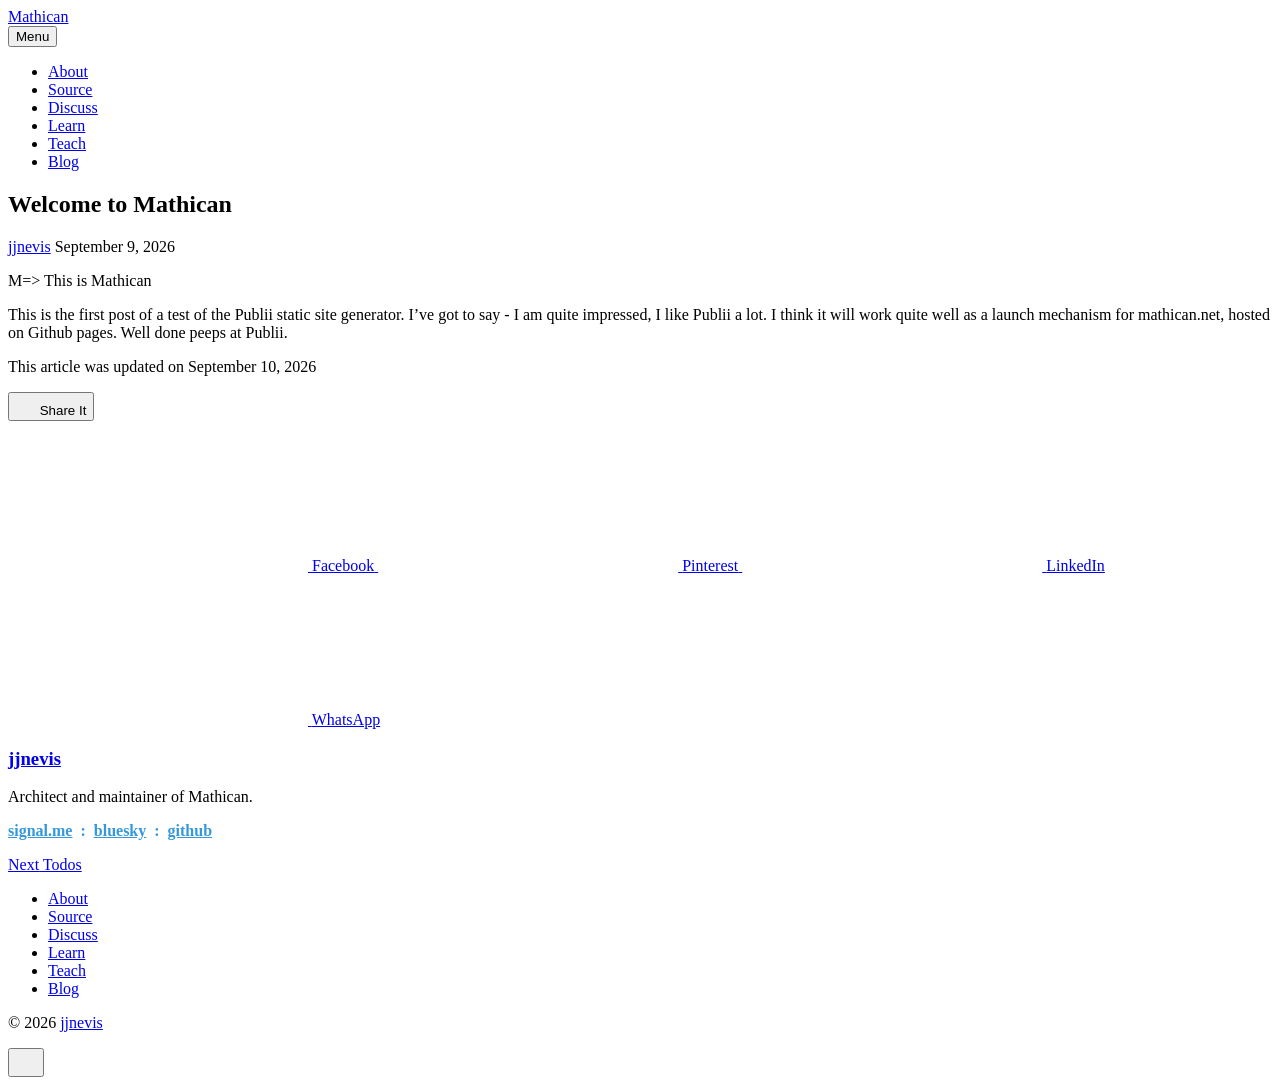
<file: welcome-to-mathican.html>
<!DOCTYPE html><html lang="en-gb"><head><meta charset="utf-8"><meta http-equiv="X-UA-Compatible" content="IE=edge"><meta name="viewport" content="width=device-width,initial-scale=1"><title>Welcome to Mathican - Mathican</title><meta name="description" content="M&#x3D;&amp;gt; This is Mathican This is the first post of a test of the Publii static site generator. I’ve got to say - I am quite impressed, I like Publii a lot. I think it will work quite well as a launch mechanism for mathican.net,&amp;hellip;"><meta name="generator" content="Publii Open-Source CMS for Static Site"><link rel="canonical" href="https://mathican.net/welcome-to-mathican.html"><link rel="alternate" type="application/atom+xml" href="https://mathican.net/feed.xml" title="Mathican - RSS"><link rel="alternate" type="application/json" href="https://mathican.net/feed.json" title="Mathican - JSON"><meta property="og:title" content="Welcome to Mathican"><meta property="og:site_name" content="Mathican"><meta property="og:description" content="M&#x3D;&amp;gt; This is Mathican This is the first post of a test of the Publii static site generator. I’ve got to say - I am quite impressed, I like Publii a lot. I think it will work quite well as a launch mechanism for mathican.net,&amp;hellip;"><meta property="og:url" content="https://mathican.net/welcome-to-mathican.html"><meta property="og:type" content="article"><link rel="stylesheet" href="https://mathican.net/assets/css/style.css?v&#x3D;a0ba884548820066dfadd8416036abba"><script type="application/ld+json">{"@context":"http://schema.org","@type":"Article","mainEntityOfPage":{"@type":"WebPage","@id":"https://mathican.net/welcome-to-mathican.html"},"headline":"Welcome to Mathican","datePublished":"2026-09-09T23:25+01:00","dateModified":"2026-09-10T14:01+01:00","description":"M=&gt; This is Mathican This is the first post of a test of the Publii static site generator. I’ve got to say - I am quite impressed, I like Publii a lot. I think it will work quite well as a launch mechanism for mathican.net,&hellip;","author":{"@type":"Person","name":"jjnevis","url":"https://mathican.net/authors/jay-bostock/"},"publisher":{"@type":"Organization","name":"jjnevis"}}</script><noscript><style>img[loading] {
                    opacity: 1;
                }</style></noscript></head><body class="post-template"><header class="top js-header"><a class="logo" href="https://mathican.net/">Mathican</a><nav class="navbar js-navbar"><button class="navbar__toggle js-toggle" aria-label="Menu" aria-haspopup="true" aria-expanded="false"><span class="navbar__toggle-box"><span class="navbar__toggle-inner">Menu</span></span></button><ul class="navbar__menu"><li><a href="https://mathican.net/mathican-think-better.html" target="_self">About</a></li><li><a href="https://github.com/jjnevis/mathican" target="_self">Source</a></li><li><a href="https://github.com/jjnevis/mathican/discussions" target="_self">Discuss</a></li><li><a href="https://mathican.net/page-two.html" target="_self">Learn</a></li><li><a href="https://mathican.net/home-page.html" target="_self">Teach</a></li><li><a href="https://mathican.net/" target="_self">Blog</a></li></ul></nav></header><main class="post"><article class="content"><div class="hero hero--noimage"><header class="hero__content hero__content--centered"><div class="wrapper"><h1>Welcome to Mathican</h1><div class="feed__meta content__meta content__meta--centered"><a href="https://mathican.net/authors/jay-bostock/" class="feed__author">jjnevis</a> <time datetime="2026-09-09T23:25" class="feed__date">September 9, 2026</time></div></div></header></div><div class="entry-wrapper content__entry"><p>M=&gt; This is Mathican</p><p>This is the first post of a test of the Publii static site generator. I’ve got to say - I am quite impressed, I like Publii a lot. I think it will work quite well as a launch mechanism for mathican.net, hosted on Github pages. Well done peeps at Publii.</p></div><footer class="content__footer"><div class="entry-wrapper"><p class="content__updated">This article was updated on September 10, 2026</p><div class="content__actions"><div class="content__share"><button class="btn--icon content__share-button js-content__share-button"><svg width="20" height="20" aria-hidden="true"><use xlink:href="https://mathican.net/assets/svg/svg-map.svg#share"></use></svg> <span>Share It</span></button><div class="content__share-popup js-content__share-popup"><a href="https://www.facebook.com/sharer/sharer.php?u=https%3A%2F%2Fmathican.net%2Fwelcome-to-mathican.html" class="js-share facebook" rel="nofollow noopener noreferrer"><svg class="icon" aria-hidden="true" focusable="false"><use xlink:href="https://mathican.net/assets/svg/svg-map.svg#facebook"/></svg> <span>Facebook</span> </a><a href="https://pinterest.com/pin/create/button/?url=https%3A%2F%2Fmathican.net%2Fwelcome-to-mathican.html&amp;media=undefined&amp;description=Welcome%20to%20Mathican" class="js-share pinterest" rel="nofollow noopener noreferrer"><svg class="icon" aria-hidden="true" focusable="false"><use xlink:href="https://mathican.net/assets/svg/svg-map.svg#pinterest"/></svg> <span>Pinterest</span> </a><a href="https://www.linkedin.com/sharing/share-offsite/?url=https%3A%2F%2Fmathican.net%2Fwelcome-to-mathican.html" class="js-share linkedin" rel="nofollow noopener noreferrer"><svg class="icon" aria-hidden="true" focusable="false"><use xlink:href="https://mathican.net/assets/svg/svg-map.svg#linkedin"/></svg> <span>LinkedIn</span> </a><a href="https://api.whatsapp.com/send?text=Welcome%20to%20Mathican https%3A%2F%2Fmathican.net%2Fwelcome-to-mathican.html" class="js-share whatsapp" rel="nofollow noopener noreferrer"><svg class="icon" aria-hidden="true" focusable="false"><use xlink:href="https://mathican.net/assets/svg/svg-map.svg#whatsapp"/></svg> <span>WhatsApp</span></a></div></div></div><div class="content__bio bio"><div><h3 class="h4 bio__name"><a href="https://mathican.net/authors/jay-bostock/" rel="author">jjnevis</a></h3><div class="bio__desc"><p>Architect and maintainer of Mathican.</p><p><span style="color: #3598db;"><strong><a href="https://signal.me/#eu/1jBFLDtlW_A7BFiOjUFwmZ_xEIvnwQEYni6h6uMxLAWQ4lgb7V9CGIiminJ3ol8H" title="signal.me" style="color: #3598db;">signal.me</a>  :  <span style="color: #3598db;"><a href="https://bsky.app/profile/jjnevis.com" title="bluesky" style="color: #3598db;">bluesky</a>  :  <a href="https://github.com/jjnevis" title="github" style="color: #3598db;">github</a></span></strong></span></p></div></div></div></div><nav class="content__nav"><div class="wrapper"><div class="content__nav-inner"><div class="content__nav-next"><a href="https://mathican.net/test-post.html" class="content__nav-link" rel="next"><div><span>Next</span> Todos</div></a></div></div></div></nav></footer></article></main><footer class="footer"><div class="wrapper"><nav class="footer__nav"><ul><li><a href="https://mathican.net/mathican-think-better.html" class="al" target="_self">About</a></li><li><a href="https://github.com/jjnevis/mathican" class="al" target="_self">Source</a></li><li><a href="https://github.com/jjnevis/mathican/discussions" class="al" target="_self">Discuss</a></li><li><a href="https://mathican.net/page-two.html" class="al" target="_self">Learn</a></li><li><a href="https://mathican.net/home-page.html" class="al" target="_self">Teach</a></li><li><a href="https://mathican.net/" class="al" target="_self">Blog</a></li></ul></nav><div class="footer__copyright"><p>© 2026 <a href="https://jjnevis.com" title="jjnevis">jjnevis</a></p></div><button id="backToTop" class="footer__bttop" aria-label="Back to top" title="Back to top"><svg width="20" height="20"><use xlink:href="https://mathican.net/assets/svg/svg-map.svg#toparrow"/></svg></button></div></footer><script defer="defer" src="https://mathican.net/assets/js/scripts.min.js?v&#x3D;dafec4f87fead6718cb125f0b0fc8441"></script><script>window.publiiThemeMenuConfig={mobileMenuMode:'sidebar',animationSpeed:300,submenuWidth: 'auto',doubleClickTime:500,mobileMenuExpandableSubmenus:true,relatedContainerForOverlayMenuSelector:'.top'};</script><script>var images = document.querySelectorAll('img[loading]');
        for (var i = 0; i < images.length; i++) {
            if (images[i].complete) {
                images[i].classList.add('is-loaded');
            } else {
                images[i].addEventListener('load', function () {
                    this.classList.add('is-loaded');
                }, false);
            }
        }</script></body></html>
</file>
